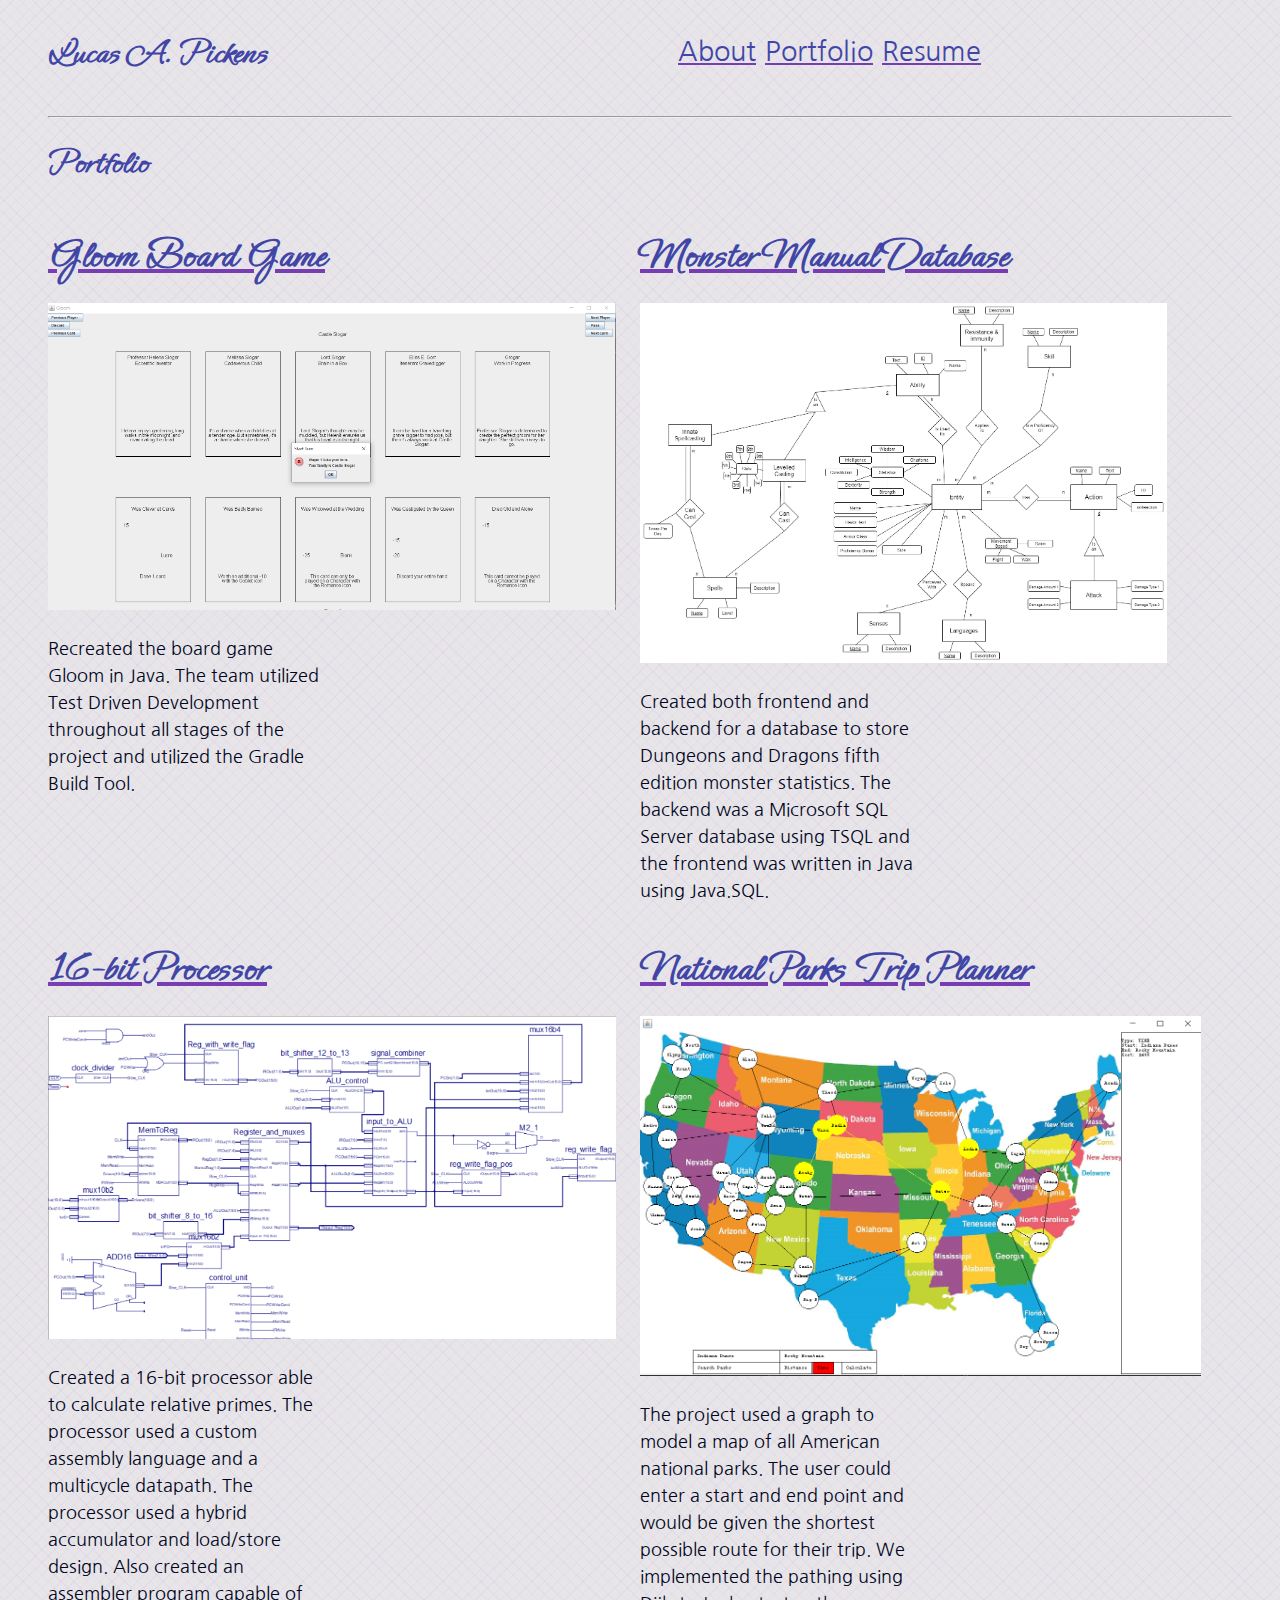
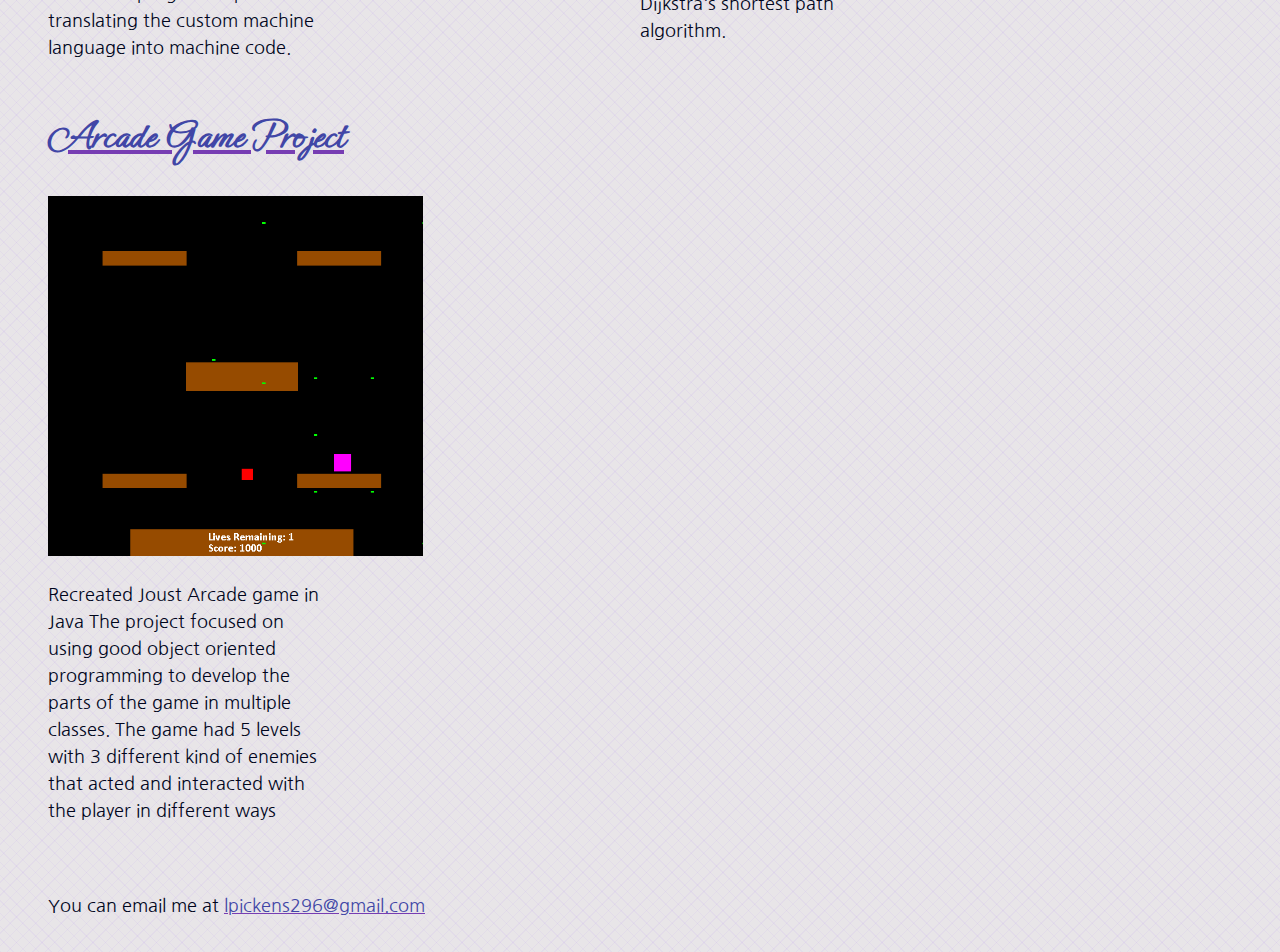
<file: portfolio.html>
<!DOCTYPE html>
<html lang="en">
    <head>
        <meta charset="UTF-8" />
        <meta name="viewport" content="width=device-width, initial-scale=1" />
        <title>Lucas Pickens' Portfolio</title>
        <link rel="stylesheet" href="styles/normalize.css" />
        <link rel="stylesheet" href="styles/main.css" />
        <link rel="apple-touch-icon" sizes="180x180" href="images/apple-touch-icon.png">
        <link rel="icon" type="image/png" sizes="32x32" href="images/favicon-32x32.png">
        <link rel="icon" type="image/png" sizes="16x16" href="images/favicon-16x16.png">
        <link rel="manifest" href="/site.webmanifest">
    </head>
    <body id="portfolio">
        <header>
            <h1>Lucas A. Pickens</h1>
        </header>
        <nav>
            <span><a href="index.html">About</a></span>
            <span><a href="portfolio.html">Portfolio</a></span>
            <span><a href="resume.html">Resume</a></span>
        </nav>
        <main>
            <hr>
            <h1>Portfolio</h1>
            <ul id="portfolioItems">
                <li>
                    <h2><a href="#" target="_blank">Gloom Board Game</a></h2>
                    <img src="images/gloom.png" alt="The beginning of a game of Gloom. The active player's familt is on the top 
                    row and their hand is on the bottom"/>
                    <p>Recreated the board game Gloom in Java. The team utilized Test Driven 
                        Development throughout all stages of the project and utilized the Gradle 
                        Build Tool.</p>
                </li>
                <li>
                    <h2><a href="#" target="_blank">Monster Manual Database</a></h2>
                    <img src="images/database.png" alt="The entity-relation diagram for our Monster Manual database"/>
                    <p>Created both frontend and backend for a database to store Dungeons and Dragons 
                        fifth edition monster statistics. The backend was a Microsoft SQL Server 
                        database using TSQL and the frontend was written in Java using Java.SQL.</p>
                </li>
                <li>
                    <h2><a href="#" target="_blank">16-bit Processor</a></h2>
                    <img src="images/datapath.png" alt="The datapath for a 16-bit processor that calculates relative primes"/>
                    <p>Created a 16-bit processor able to calculate relative primes. The processor 
                        used a custom assembly language and a multicycle datapath. The processor used 
                        a hybrid accumulator and load/store design. Also created an assembler program 
                        capable of translating the custom machine language into machine code.</p>
                </li>
                <li>
                    <h2><a href="#" target="_blank">National Parks Trip Planner</a></h2>
                    <img src="images/parks.png" alt="A map of the United States with all National parks denoted. The quickest path
                    Rocky Mountain Park to the Indiana Dunes is highlighted"/>
                    <p>The project used a graph to model a map of all American national parks. The 
                        user could enter a start and end point and would be given the shortest possible 
                        route for their trip. We implemented the pathing using Dijkstra's shortest path algorithm.</p>
                </li>
                <li>
                    <h2 class="non-link-header">Arcade Game Project</h2>
                    <img src="images/joust.png" alt="The final level in Joust. The red hero faces a larger pink boss enemy."/>
                    <p>Recreated Joust Arcade game in Java
                        The project focused on using good object oriented programming to develop the parts 
                        of the game in multiple classes. The game had 5 levels with 3 different kind of enemies 
                        that acted and interacted with the player in different ways</p>
                </li>
            </ul>
        </main>
        <footer>
            You can email me at <a href=mailto:lpickens296@gmail.com>lpickens296@gmail.com</a>
        </footer>
        <script src="scripts/main.js"></script>
    </body>
</html>
</file>
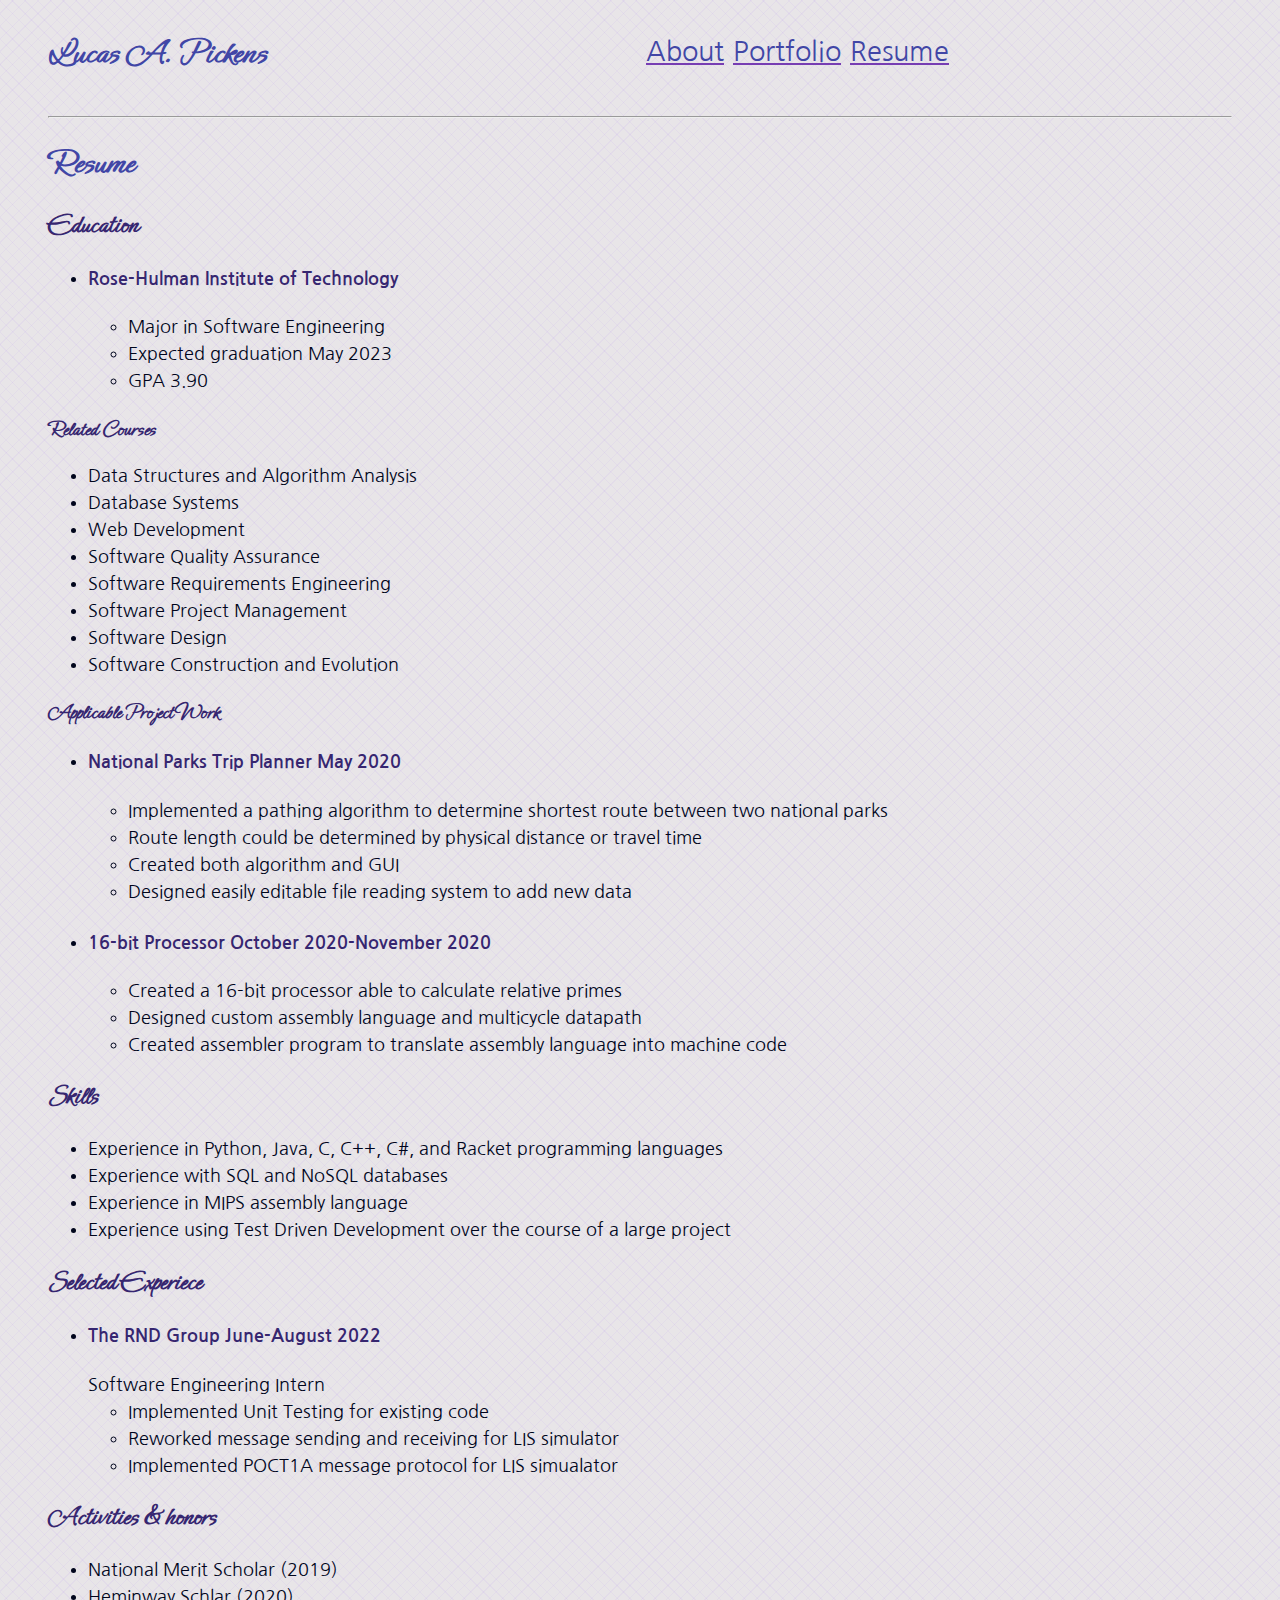
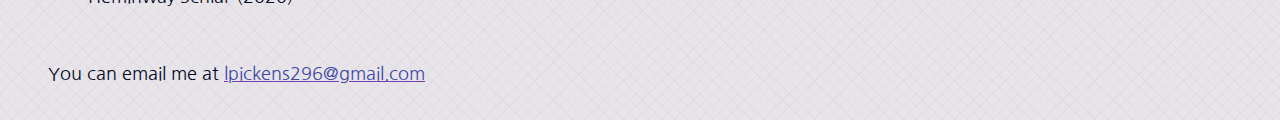
<file: resume.html>
<!DOCTYPE html>
<html lang="en">
    <head>
        <meta charset="UTF-8" />
        <meta name="viewport" content="width=device-width, initial-scale=1" />
        <title>Lucas Pickens' Resume</title>
        <link rel="stylesheet" href="styles/normalize.css" />
        <link rel="stylesheet" href="styles/main.css" />
        <link rel="apple-touch-icon" sizes="180x180" href="images/apple-touch-icon.png">
        <link rel="icon" type="image/png" sizes="32x32" href="images/favicon-32x32.png">
        <link rel="icon" type="image/png" sizes="16x16" href="images/favicon-16x16.png">
        <link rel="manifest" href="/site.webmanifest">
    </head>
    <body id="resume">
        <header>
            <h1>Lucas A. Pickens</h1>
        </header>
        <nav>
            <span><a href="index.html">About</a></span>
            <span><a href="portfolio.html">Portfolio</a></span>
            <span><a href="resume.html">Resume</a></span>
        </nav>
        <main>
            <hr>
            <h1>Resume</h1>
            <h2>Education</h2>
           <ul> 
               <li>
                    <h4><span class="degree-name">Rose-Hulman Institute of Technology</span></h4>
                    <ul>
                        <li>Major in Software Engineering</li>
                        <li>Expected graduation May 2023</li>
                        <li>GPA 3.90</li>
                    </ul>
               </li> 
            </ul>
            <h3>Related Courses</h3>
            <ul>
                <li>Data Structures and Algorithm Analysis</li>
                <li>Database Systems</li>
                <li>Web Development</li>
                <li>Software Quality Assurance</li>
                <li>Software Requirements Engineering</li>
                <li>Software Project Management</li>
                <li>Software Design</li>
                <li>Software Construction and Evolution</li>
            </ul>
            <h3>Applicable Project Work</h3>
            <ul>
                <li>
                    <h4>
                        <span class="project">National Parks Trip Planner</span>
                        <span class="dates">May 2020</span>
                    </h4>
                    <ul>
                        <li>Implemented a pathing algorithm to determine shortest route between two national parks</li>
                        <li>Route length could be determined by physical distance or travel time</li>
                        <li>Created both algorithm and GUI</li>
                        <li>Designed easily editable file reading system to add new data</li>
                    </ul>
                </li>
                <li>
                    <h4>
                        <span class="project">16-bit Processor</span>
                        <span class="dates">October 2020-November 2020</span>
                    </h4>
                    <ul>
                        <li>Created a 16-bit processor able to calculate relative primes</li>
                        <li>Designed custom assembly language and multicycle datapath</li>
                        <li>Created assembler program to translate assembly language into machine code</li>

                    </ul>
                </li>
            </ul>
            <h2>Skills</h2>
            <ul>
                <li>Experience in Python, Java, C, C++, C#, and Racket programming languages</li>
                <li>Experience with SQL and NoSQL databases</li>
                <li>Experience in MIPS assembly language</li>
                <li>Experience using Test Driven Development over the course of a large project</li>
            </ul>
            <h2>Selected Experiece</h2>
            <ul>
                <li>
                    <h4>
                        <span class="employer">The RND Group</span>
                        <span class="dates">June-August 2022</span>
                    </h4>
                    <span class="title">Software Engineering Intern</span>
                    <ul>
                        <li>Implemented Unit Testing for existing code</li>
                        <li>Reworked message sending and receiving for LIS simulator</li>
                        <li>Implemented POCT1A message protocol for LIS simualator</li>
                    </ul>
                </li>
            </ul>
            <h2>Activities &amp; honors</h2>
            <ul>
                <li>National Merit Scholar (2019)</li>
                <li>Heminway Schlar (2020)</li>
            </ul>
        </main>
        <footer>
            You can email me at <a href=mailto:lpickens296@gmail.com>lpickens296@gmail.com</a>
        </footer>
        <script src="scripts/main.js"></script>
    </body>
</html>
</file>
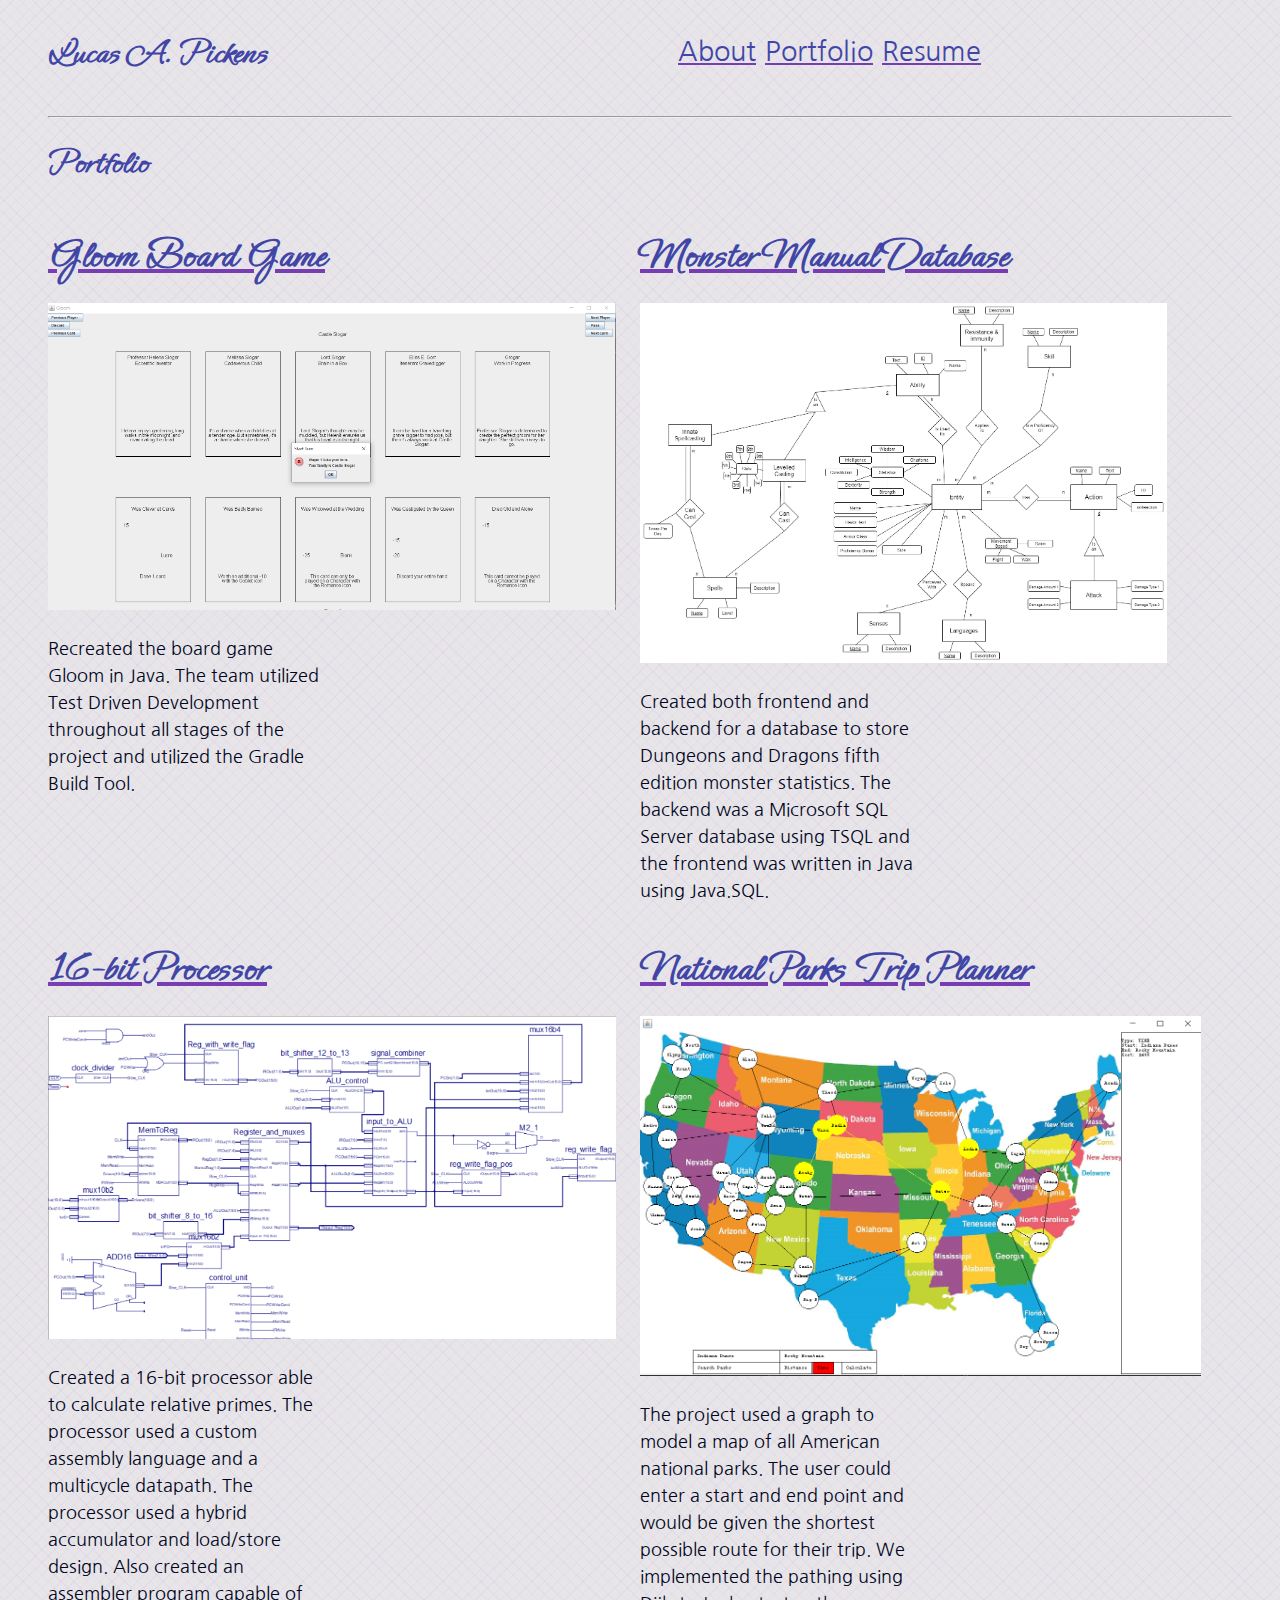
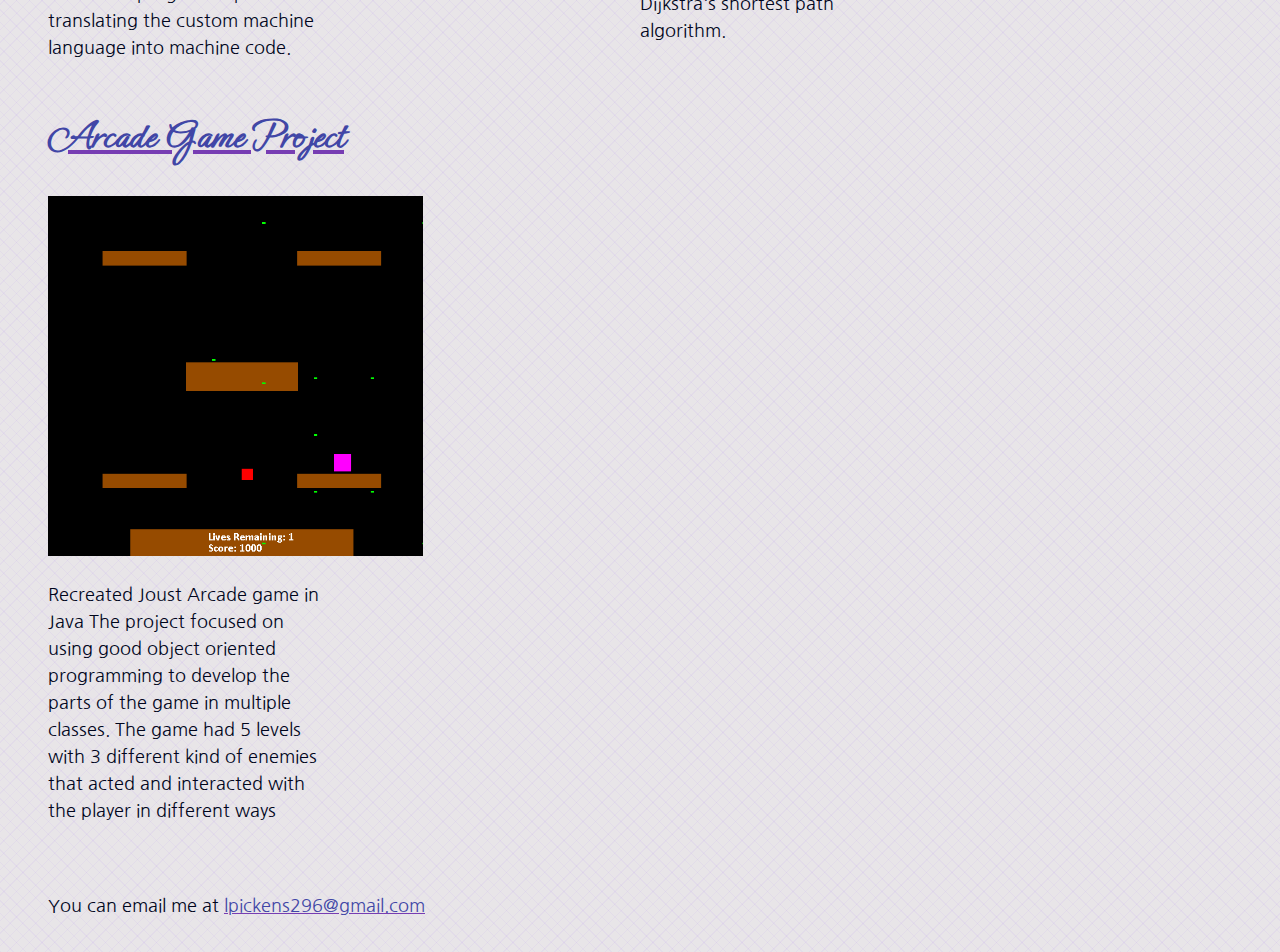
<file: public/portfolio.html>
<!DOCTYPE html>
<html lang="en">
    <head>
        <meta charset="UTF-8" />
        <meta name="viewport" content="width=device-width, initial-scale=1" />
        <title>Lucas Pickens' Portfolio</title>
        <link rel="stylesheet" href="styles/normalize.css" />
        <link rel="stylesheet" href="styles/main.css" />
        <link rel="apple-touch-icon" sizes="180x180" href="images/apple-touch-icon.png">
        <link rel="icon" type="image/png" sizes="32x32" href="images/favicon-32x32.png">
        <link rel="icon" type="image/png" sizes="16x16" href="images/favicon-16x16.png">
        <link rel="manifest" href="/site.webmanifest">
    </head>
    <body id="portfolio">
        <header>
            <h1>Lucas A. Pickens</h1>
        </header>
        <nav>
            <span><a href="index.html">About</a></span>
            <span><a href="portfolio.html">Portfolio</a></span>
            <span><a href="resume.html">Resume</a></span>
        </nav>
        <main>
            <hr>
            <h1>Portfolio</h1>
            <ul id="portfolioItems">
                <li>
                    <h2><a href="https://github.com/rhit-csse376/Team4-Gloom" target="_blank">Gloom Board Game</a></h2>
                    <img src="images/gloom.png" alt="The beginning of a game of Gloom. The active player's familt is on the top 
                    row and their hand is on the bottom"/>
                    <p>Recreated the board game Gloom in Java. The team utilized Test Driven 
                        Development throughout all stages of the project and utilized the Gradle 
                        Build Tool.</p>
                </li>
                <li>
                    <h2><a href="https://github.com/pickenla/Databases-And-Dragons.git" target="_blank">Monster Manual Database</a></h2>
                    <img src="images/database.png" alt="The entity-relation diagram for our Monster Manual database"/>
                    <p>Created both frontend and backend for a database to store Dungeons and Dragons 
                        fifth edition monster statistics. The backend was a Microsoft SQL Server 
                        database using TSQL and the frontend was written in Java using Java.SQL.</p>
                </li>
                <li>
                    <h2><a href="https://github.com/rhit-csse232/2021a-project-lavender4.git" target="_blank">16-bit Processor</a></h2>
                    <img src="images/datapath.png" alt="The datapath for a 16-bit processor that calculates relative primes"/>
                    <p>Created a 16-bit processor able to calculate relative primes. The processor 
                        used a custom assembly language and a multicycle datapath. The processor used 
                        a hybrid accumulator and load/store design. Also created an assembler program 
                        capable of translating the custom machine language into machine code.</p>
                </li>
                <li>
                    <h2><a href="https://github.com/Binary-Search-Team/Binary-Search-Team-Project.git" target="_blank">National Parks Trip Planner</a></h2>
                    <img src="images/parks.png" alt="A map of the United States with all National parks denoted. The quickest path
                    Rocky Mountain Park to the Indiana Dunes is highlighted"/>
                    <p>The project used a graph to model a map of all American national parks. The 
                        user could enter a start and end point and would be given the shortest possible 
                        route for their trip. We implemented the pathing using Dijkstra's shortest path algorithm.</p>
                </li>
                <li>
                    <h2 class="non-link-header">Arcade Game Project</h2>
                    <img src="images/joust.png" alt="The final level in Joust. The red hero faces a larger pink boss enemy."/>
                    <p>Recreated Joust Arcade game in Java
                        The project focused on using good object oriented programming to develop the parts 
                        of the game in multiple classes. The game had 5 levels with 3 different kind of enemies 
                        that acted and interacted with the player in different ways</p>
                </li>
            </ul>
        </main>
        <footer>
            You can email me at <a href=mailto:lpickens296@gmail.com>lpickens296@gmail.com</a>
        </footer>
        <script src="scripts/main.js"></script>
    </body>
</html>
</file>
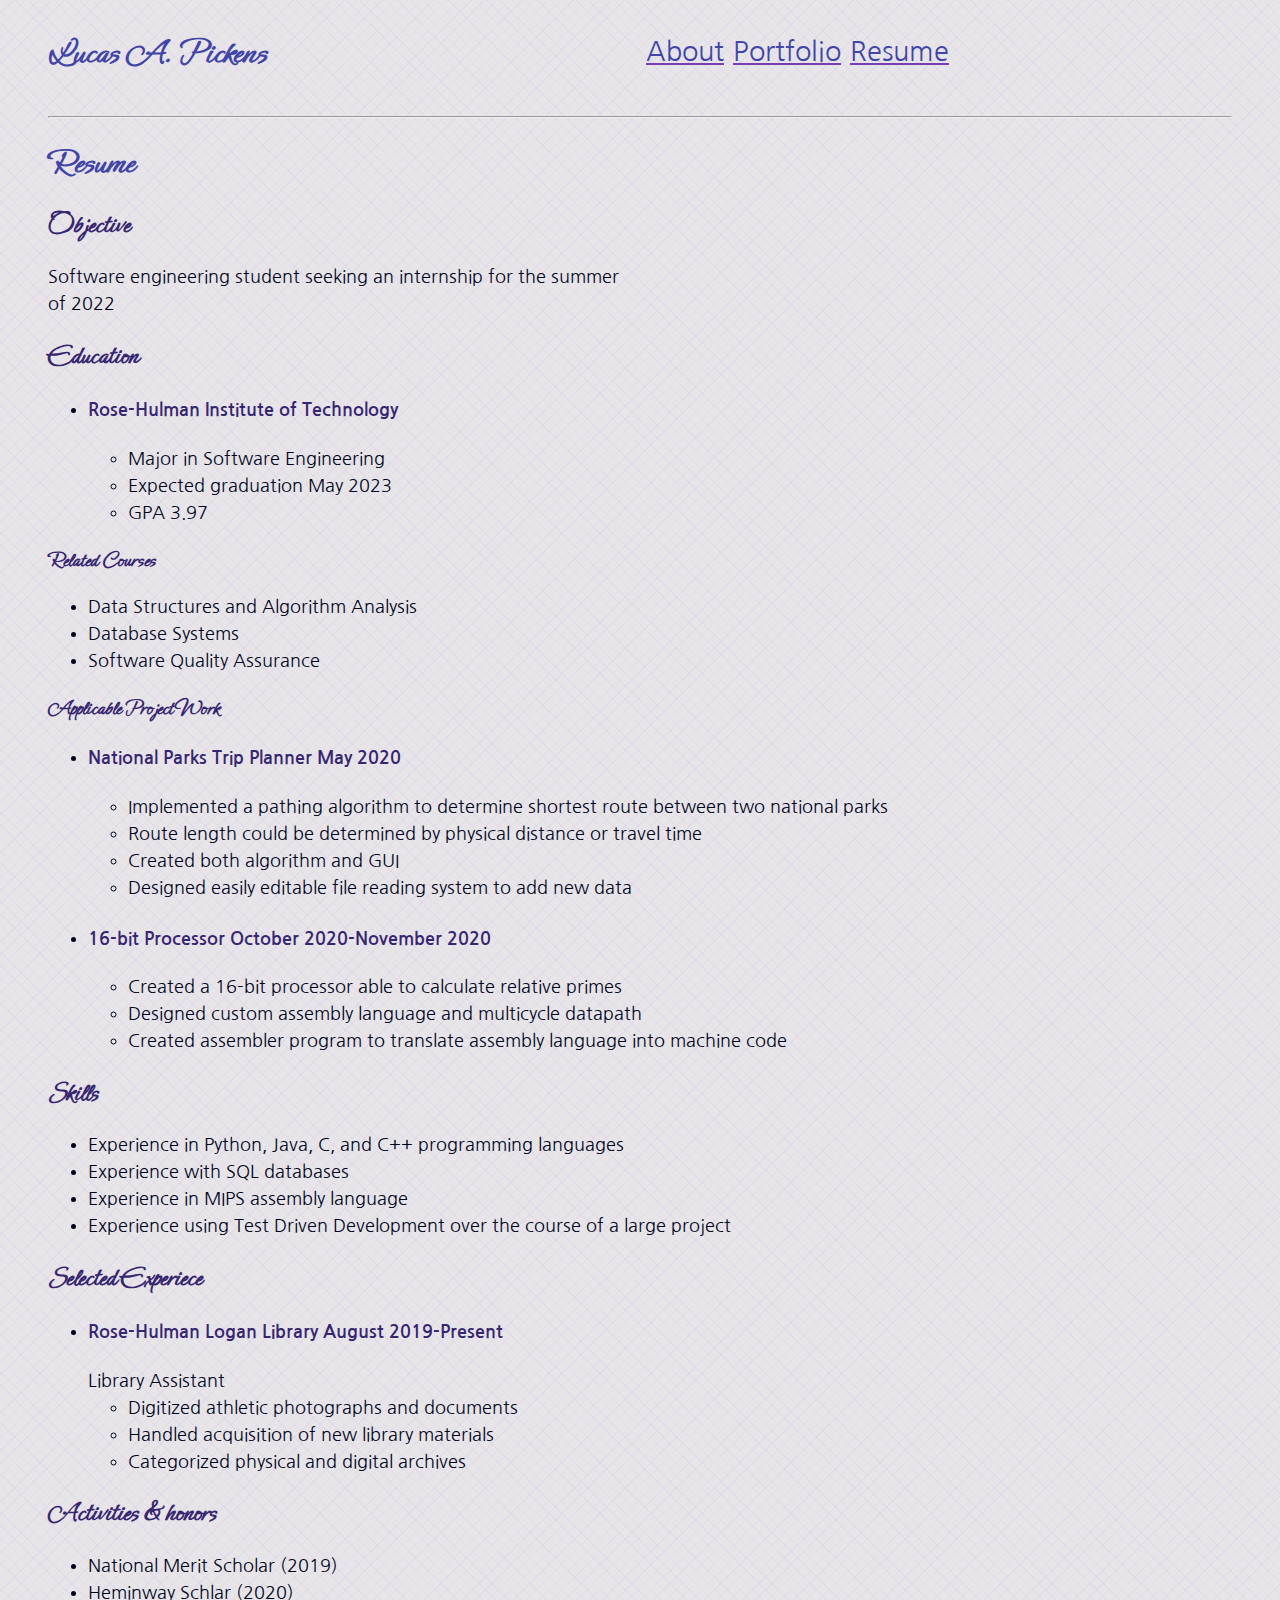
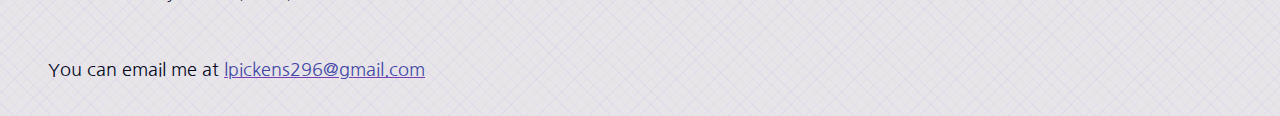
<file: public/resume.html>
<!DOCTYPE html>
<html lang="en">
    <head>
        <meta charset="UTF-8" />
        <meta name="viewport" content="width=device-width, initial-scale=1" />
        <title>Lucas Pickens' Resume</title>
        <link rel="stylesheet" href="styles/normalize.css" />
        <link rel="stylesheet" href="styles/main.css" />
        <link rel="apple-touch-icon" sizes="180x180" href="images/apple-touch-icon.png">
        <link rel="icon" type="image/png" sizes="32x32" href="images/favicon-32x32.png">
        <link rel="icon" type="image/png" sizes="16x16" href="images/favicon-16x16.png">
        <link rel="manifest" href="/site.webmanifest">
    </head>
    <body id="resume">
        <header>
            <h1>Lucas A. Pickens</h1>
        </header>
        <nav>
            <span><a href="index.html">About</a></span>
            <span><a href="portfolio.html">Portfolio</a></span>
            <span><a href="resume.html">Resume</a></span>
        </nav>
        <main>
            <hr>
            <h1>Resume</h1>
            <h2>Objective</h2>
            <p>Software engineering student seeking an internship for the summer of 2022</p>
            <h2>Education</h2>
           <ul> 
               <li>
                    <h4><span class="degree-name">Rose-Hulman Institute of Technology</span></h4>
                    <ul>
                        <li>Major in Software Engineering</li>
                        <li>Expected graduation May 2023</li>
                        <li>GPA 3.97</li>
                    </ul>
               </li> 
            </ul>
            <h3>Related Courses</h3>
            <ul>
                <li>Data Structures and Algorithm Analysis</li>
                <li>Database Systems</li>
                <li>Software Quality Assurance</li>
            </ul>
            <h3>Applicable Project Work</h3>
            <ul>
                <li>
                    <h4>
                        <span class="project">National Parks Trip Planner</span>
                        <span class="dates">May 2020</span>
                    </h4>
                    <ul>
                        <li>Implemented a pathing algorithm to determine shortest route between two national parks</li>
                        <li>Route length could be determined by physical distance or travel time</li>
                        <li>Created both algorithm and GUI</li>
                        <li>Designed easily editable file reading system to add new data</li>
                    </ul>
                </li>
                <li>
                    <h4>
                        <span class="project">16-bit Processor</span>
                        <span class="dates">October 2020-November 2020</span>
                    </h4>
                    <ul>
                        <li>Created a 16-bit processor able to calculate relative primes</li>
                        <li>Designed custom assembly language and multicycle datapath</li>
                        <li>Created assembler program to translate assembly language into machine code</li>

                    </ul>
                </li>
            </ul>
            <h2>Skills</h2>
            <ul>
                <li>Experience in Python, Java, C, and C++ programming languages</li>
                <li>Experience with SQL databases</li>
                <li>Experience in MIPS assembly language</li>
                <li>Experience using Test Driven Development over the course of a large project</li>
            </ul>
            <h2>Selected Experiece</h2>
            <ul>
                <li>
                    <h4>
                        <span class="employer">Rose-Hulman Logan Library</span>
                        <span class="dates">August 2019-Present</span>
                    </h4>
                    <span class="title">Library Assistant</span>
                    <ul>
                        <li>Digitized athletic photographs and documents</li>
                        <li>Handled acquisition of new library materials</li>
                        <li>Categorized physical and digital archives</li>
                    </ul>
                </li>
            </ul>
            <h2>Activities &amp; honors</h2>
            <ul>
                <li>National Merit Scholar (2019)</li>
                <li>Heminway Schlar (2020)</li>
            </ul>
        </main>
        <footer>
            You can email me at <a href=mailto:lpickens296@gmail.com>lpickens296@gmail.com</a>
        </footer>
        <script src="scripts/main.js"></script>
    </body>
</html>
</file>
<file: styles/main.css>
@import url('https://fonts.googleapis.com/css2?family=Ephesis&family=Nanum+Gothic&display=swap');:root {
    --verical-space: 2rem;
    --horizontal-space: 3rem;

    --lightColor: #A7B2F2;
    --bodyColor: #00051C;
    --headingColor: #4146A6;
    --contrastColor: #773DB3;
    --subheadingColor: #362670;
}


body {
    font-size: 18px;
    line-height: 1.5;
    font-family: 'Nanum Gothic', sans-serif;
    background-image: repeating-linear-gradient(135deg, rgba(97,12,255, 0.04) 0px, rgba(97,12,255, 0.04) 1px,transparent 1px, transparent 9px),repeating-linear-gradient(45deg, rgba(97,12,255, 0.04) 0px, rgba(97,12,255, 0.04) 1px,transparent 1px, transparent 9px),linear-gradient(90deg, rgb(232,229,232),rgb(232,229,232));
    color: var(--bodyColor);
}

#about img {
    display: inline;
    float: left;
    margin-right: var(--horizontal-space);
    height: 12em;
}

p {
    max-width: 50%;
}

h1{
    line-height: 1.2;
    font-family: 'Ephesis', cursive;
    color: var(--headingColor);
} 

h2, h3 {
    line-height: 1.2;
    font-family: 'Ephesis', cursive;
    color: var(--subheadingColor);
}

h4 {
    line-height: 1.2;
    color: var(--subheadingColor);
}

a{
    font-size: 1.5em;
    color: var(--headingColor);
    text-decoration-color: var(--contrastColor);
}

#about .hidden {
    display: none;
}

.non-link-header {
    font-size: 40.5px;
    color: var(--headingColor);
    font-weight: bold;
    text-decoration: underline;
    text-decoration-color: var(--contrastColor);
}

a:hover {
    color: var(--headingColor);
    text-decoration-color: var(--bodyColor);
}

body > * {
    padding-left: var(--horizontal-space);
    padding-right: var(--horizontal-space);
}

#portfolio img {
    max-height: 20em;
}

body {
    display: grid;
    grid-template-areas: "head head"
                         "nav nav"
                         "main main"
                         "foot foot";
    grid-template-columns: 1fr 4fr;
    grid-template-rows: auto auto 1fr auto;
}

header {
    grid-area: head;
}

nav {
    grid-area: nav;
    padding-top: 32px;
}

nav span {
    margin: 0px 2px
}

main {
    grid-area: main;
}

footer {
    grid-area: foot;
}

footer a {
    font-size: 1em;
}

header, footer {
    padding-top: var(--verical-space);
    padding-bottom: var(--verical-space);;
}

header > h1 {
    margin: 0;
}

#portfolio ul#portfolioItems {
    display: flex;
    flex-wrap: wrap;
    flex: 1;
    list-style-type: none;
    padding: 0;
}

@media screen and (min-width: 25em) {
    body {
        grid-template-areas: "head nav"
                            "main main"
                            "foot foot";
        grid-template-columns: auto auto;
        grid-template-rows: auto 1fr auto;
    }
}

@media screen and (max-width: 25em) {
    #about p {
        max-width: 75%;
    }

    nav span a{
        font-size: 1.25em;
    }
    nav {
        padding-top: 0;
    }
}

@media  screen and (min-width: 25em) {
    body#portfolio ul#portfolioItems li {
        flex-basis: 48%;
        padding-right: 2%;
    }
}

#portfolio ul#portfolioItems li img {
    max-width: 100%;
}
</file>
<file: public/styles/main.css>
@import url('https://fonts.googleapis.com/css2?family=Ephesis&family=Nanum+Gothic&display=swap');:root {
    --verical-space: 2rem;
    --horizontal-space: 3rem;

    --lightColor: #A7B2F2;
    --bodyColor: #00051C;
    --headingColor: #4146A6;
    --contrastColor: #773DB3;
    --subheadingColor: #362670;
}


body {
    font-size: 18px;
    line-height: 1.5;
    font-family: 'Nanum Gothic', sans-serif;
    background-image: repeating-linear-gradient(135deg, rgba(97,12,255, 0.04) 0px, rgba(97,12,255, 0.04) 1px,transparent 1px, transparent 9px),repeating-linear-gradient(45deg, rgba(97,12,255, 0.04) 0px, rgba(97,12,255, 0.04) 1px,transparent 1px, transparent 9px),linear-gradient(90deg, rgb(232,229,232),rgb(232,229,232));
    color: var(--bodyColor);
}

#about img {
    display: inline;
    float: left;
    margin-right: var(--horizontal-space);
    height: 12em;
}

p {
    max-width: 50%;
}

h1{
    line-height: 1.2;
    font-family: 'Ephesis', cursive;
    color: var(--headingColor);
} 

h2, h3 {
    line-height: 1.2;
    font-family: 'Ephesis', cursive;
    color: var(--subheadingColor);
}

h4 {
    line-height: 1.2;
    color: var(--subheadingColor);
}

a{
    font-size: 1.5em;
    color: var(--headingColor);
    text-decoration-color: var(--contrastColor);
}

#about .hidden {
    display: none;
}

.non-link-header {
    font-size: 40.5px;
    color: var(--headingColor);
    font-weight: bold;
    text-decoration: underline;
    text-decoration-color: var(--contrastColor);
}

a:hover {
    color: var(--headingColor);
    text-decoration-color: var(--bodyColor);
}

body > * {
    padding-left: var(--horizontal-space);
    padding-right: var(--horizontal-space);
}

#portfolio img {
    max-height: 20em;
}

body {
    display: grid;
    grid-template-areas: "head head"
                         "nav nav"
                         "main main"
                         "foot foot";
    grid-template-columns: 1fr 4fr;
    grid-template-rows: auto auto 1fr auto;
}

header {
    grid-area: head;
}

nav {
    grid-area: nav;
    padding-top: 32px;
}

nav span {
    margin: 0px 2px
}

main {
    grid-area: main;
}

footer {
    grid-area: foot;
}

footer a {
    font-size: 1em;
}

header, footer {
    padding-top: var(--verical-space);
    padding-bottom: var(--verical-space);;
}

header > h1 {
    margin: 0;
}

#portfolio ul#portfolioItems {
    display: flex;
    flex-wrap: wrap;
    flex: 1;
    list-style-type: none;
    padding: 0;
}

@media screen and (min-width: 25em) {
    body {
        grid-template-areas: "head nav"
                            "main main"
                            "foot foot";
        grid-template-columns: auto auto;
        grid-template-rows: auto 1fr auto;
    }
}

@media screen and (max-width: 25em) {
    #about p {
        max-width: 75%;
    }

    nav span a{
        font-size: 1.25em;
    }
    nav {
        padding-top: 0;
    }
}

@media  screen and (min-width: 25em) {
    body#portfolio ul#portfolioItems li {
        flex-basis: 48%;
        padding-right: 2%;
    }
}

#portfolio ul#portfolioItems li img {
    max-width: 100%;
}
</file>
